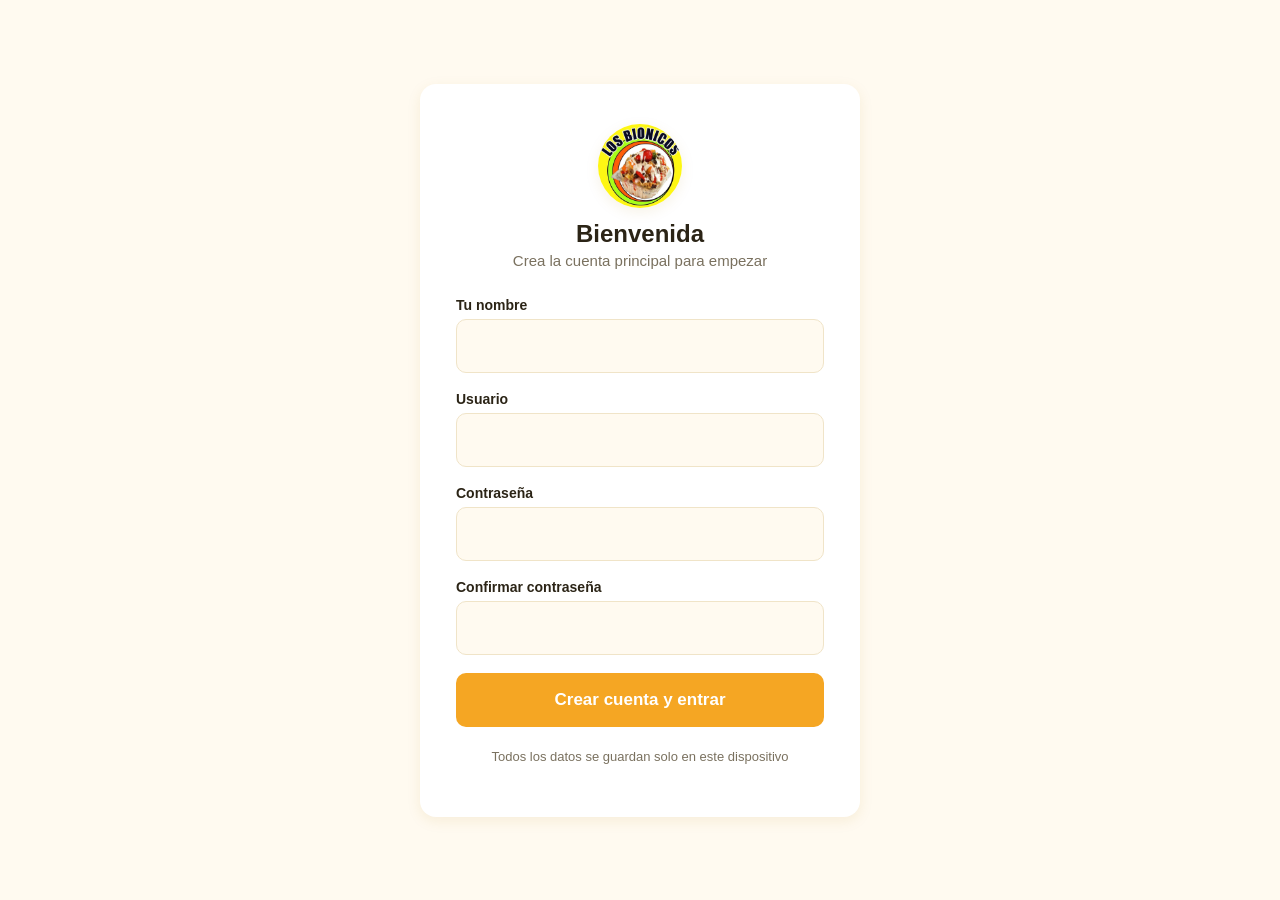
<file: index.html>
<!DOCTYPE html>
<html lang="es">
<head>
  <meta charset="UTF-8" />
  <meta name="viewport" content="width=device-width, initial-scale=1, maximum-scale=1, user-scalable=no, viewport-fit=cover" />
  <title>Los Biónicos - Control de Ventas</title>

  <link rel="manifest" href="manifest.json" />
  <meta name="theme-color" content="#f5a623" />

  <!-- Soporte específico para "Agregar a inicio" en iOS/Safari -->
  <meta name="apple-mobile-web-app-capable" content="yes" />
  <meta name="apple-mobile-web-app-status-bar-style" content="black-translucent" />
  <meta name="apple-mobile-web-app-title" content="Los Biónicos" />
  <link rel="apple-touch-icon" href="icons/icon-192.png" />

  <link rel="stylesheet" href="css/styles.css" />
</head>
<body>
  <div class="pantalla-login">
    <div class="tarjeta-login">
      <div class="tarjeta-login__logo">
        <img src="icons/logo.png" alt="Los Biónicos" class="logo-imagen" />
      </div>
      <h1 id="titulo-app">Iniciar sesión</h1>
      <p class="subtitulo" id="subtitulo-app">Frutería Los Biónicos</p>

      <!-- Login normal -->
      <form id="form-login" class="oculto">
        <div class="mensaje-error" id="error-login"></div>

        <div class="campo">
          <label for="login-usuario">Usuario</label>
          <input type="text" id="login-usuario" autocomplete="username" autocapitalize="none" required />
        </div>

        <div class="campo">
          <label for="login-password">Contraseña</label>
          <input type="password" id="login-password" autocomplete="current-password" required />
        </div>

        <button type="submit" class="boton boton-primario">Entrar</button>
      </form>

      <!-- Primer arranque: crear cuenta de dueña -->
      <form id="form-setup" class="oculto">
        <div class="mensaje-error" id="error-setup"></div>

        <div class="campo">
          <label for="setup-nombre">Tu nombre</label>
          <input type="text" id="setup-nombre" autocomplete="name" required />
        </div>

        <div class="campo">
          <label for="setup-usuario">Usuario</label>
          <input type="text" id="setup-usuario" autocomplete="username" autocapitalize="none" required />
        </div>

        <div class="campo">
          <label for="setup-password">Contraseña</label>
          <input type="password" id="setup-password" autocomplete="new-password" required />
        </div>

        <div class="campo">
          <label for="setup-password-confirma">Confirmar contraseña</label>
          <input type="password" id="setup-password-confirma" autocomplete="new-password" required />
        </div>

        <button type="submit" class="boton boton-primario">Crear cuenta y entrar</button>
      </form>

      <p class="pie-login">Todos los datos se guardan solo en este dispositivo</p>
    </div>
  </div>

  <script src="js/sha256.js"></script>
  <script src="js/db.js"></script>
  <script src="js/auth.js"></script>
  <script src="js/app.js"></script>
  <script src="js/registrar-sw.js"></script>
</body>
</html>
</file>
<file: css/styles.css>
:root {
  --color-primario: #f5a623;       /* naranja Los Biónicos, suavizado */
  --color-primario-oscuro: #d98c0f;
  --color-acento: #8bc34a;          /* verde claro del logo */
  --color-acento-oscuro: #6fa332;
  --color-fondo: #fffaf0;           /* crema cálido, no blanco frío */
  --color-superficie: #ffffff;
  --color-texto: #2b2416;
  --color-texto-suave: #7a715f;
  --color-borde: #f0e4c8;
  --color-error: #d64545;
  --color-error-fondo: #fdeceb;
  --radio: 16px;
  --sombra: 0 4px 14px rgba(180, 130, 20, 0.10);
}

* {
  box-sizing: border-box;
}

.oculto {
  display: none !important;
}

html, body {
  height: 100%;
  margin: 0;
}

body {
  font-family: -apple-system, BlinkMacSystemFont, "Segoe UI", Roboto, sans-serif;
  background: var(--color-fondo);
  color: var(--color-texto);
  -webkit-tap-highlight-color: transparent;
  overscroll-behavior: none;
  user-select: none;
}

button, input, select {
  font-family: inherit;
}

/* ---------- Login ---------- */

.pantalla-login {
  min-height: 100vh;
  display: flex;
  align-items: center;
  justify-content: center;
  padding: 24px;
}

.tarjeta-login {
  width: 100%;
  max-width: 440px;
  background: var(--color-superficie);
  border-radius: var(--radio);
  box-shadow: var(--sombra);
  padding: 40px 36px;
}

.tarjeta-login__logo {
  text-align: center;
  margin-bottom: 8px;
}

.tarjeta-login__logo .icono {
  font-size: 48px;
  line-height: 1;
}

.logo-imagen {
  width: 84px;
  height: 84px;
  border-radius: 50%;
  object-fit: cover;
  box-shadow: var(--sombra);
}

.logo-imagen--header {
  width: 32px;
  height: 32px;
  border-radius: 50%;
  object-fit: cover;
  flex-shrink: 0;
}

.tarjeta-login h1 {
  text-align: center;
  font-size: 24px;
  margin: 8px 0 4px;
}

.tarjeta-login .subtitulo {
  text-align: center;
  color: var(--color-texto-suave);
  font-size: 15px;
  margin: 0 0 28px;
}

.campo {
  margin-bottom: 18px;
}

.campo label {
  display: block;
  font-size: 14px;
  font-weight: 600;
  margin-bottom: 6px;
  color: var(--color-texto);
}

.campo input,
.campo select {
  width: 100%;
  padding: 16px 16px;
  font-size: 17px;
  border: 1.5px solid var(--color-borde);
  border-radius: 10px;
  background: var(--color-fondo);
  color: var(--color-texto);
  outline: none;
  transition: border-color 0.15s ease;
}

.campo input:focus,
.campo select:focus {
  border-color: var(--color-primario);
  background: var(--color-superficie);
}

.boton {
  display: block;
  width: 100%;
  padding: 17px;
  font-size: 17px;
  font-weight: 700;
  border: none;
  border-radius: 10px;
  cursor: pointer;
  touch-action: manipulation;
}

.boton-primario {
  background: var(--color-primario);
  color: #fff;
  margin-top: 8px;
}

.boton-primario:active {
  background: var(--color-primario-oscuro);
}

.boton-secundario {
  background: transparent;
  color: var(--color-primario);
  margin-top: 10px;
}

.mensaje-error {
  background: var(--color-error-fondo);
  color: var(--color-error);
  padding: 12px 14px;
  border-radius: 10px;
  font-size: 14px;
  margin-bottom: 18px;
  display: none;
}

.mensaje-error.visible {
  display: block;
}

.pie-login {
  text-align: center;
  margin-top: 22px;
  font-size: 13px;
  color: var(--color-texto-suave);
}

/* ---------- App shell (header + nav) ---------- */

.app-shell {
  min-height: 100vh;
  display: flex;
  flex-direction: column;
}

.app-header {
  background: var(--color-superficie);
  border-bottom: 1px solid var(--color-borde);
  border-top: 4px solid var(--color-primario);
  padding: 16px 24px;
  display: flex;
  align-items: center;
  justify-content: space-between;
  flex-wrap: wrap;
  gap: 12px;
}

.app-header__izquierda {
  display: flex;
  align-items: center;
  gap: 10px;
}

.app-header__titulo {
  font-size: 20px;
  font-weight: 800;
  margin: 0;
}

.app-nav {
  display: flex;
  gap: 8px;
  flex-wrap: wrap;
}

.app-nav a {
  text-decoration: none;
  color: var(--color-texto-suave);
  font-weight: 600;
  font-size: 15px;
  padding: 10px 14px;
  border-radius: 10px;
}

.app-nav a.activo {
  background: var(--color-acento);
  color: #fff;
}

.app-header__derecha {
  display: flex;
  align-items: center;
  gap: 14px;
}

.app-header__usuario {
  font-size: 14px;
  color: var(--color-texto-suave);
}

.boton-salir {
  background: transparent;
  color: var(--color-error);
  border: 1.5px solid var(--color-error-fondo);
  border-radius: 10px;
  padding: 10px 16px;
  font-weight: 700;
  font-size: 14px;
  cursor: pointer;
}

.app-main {
  flex: 1;
  padding: 24px;
  max-width: 1000px;
  width: 100%;
  margin: 0 auto;
}

.app-main__header {
  display: flex;
  align-items: center;
  justify-content: space-between;
  margin-bottom: 20px;
  gap: 12px;
  flex-wrap: wrap;
}

.app-main__header h2 {
  margin: 0;
  font-size: 22px;
}

.boton-ancho-auto {
  width: auto;
  padding: 15px 24px;
}

/* ---------- Lista de productos ---------- */

.lista-tarjetas {
  display: flex;
  flex-direction: column;
  gap: 12px;
}

.tarjeta-producto {
  background: var(--color-superficie);
  border-radius: var(--radio);
  box-shadow: var(--sombra);
  padding: 18px 20px;
  display: flex;
  align-items: center;
  justify-content: space-between;
  gap: 16px;
}

.tarjeta-producto__info {
  min-width: 0;
}

.tarjeta-producto__nombre {
  font-size: 18px;
  font-weight: 700;
  margin: 0 0 4px;
  overflow-wrap: break-word;
}

.tarjeta-producto__categoria {
  display: inline-block;
  background: var(--color-fondo);
  color: var(--color-texto-suave);
  font-size: 12px;
  font-weight: 600;
  padding: 3px 10px;
  border-radius: 999px;
  margin-right: 8px;
}

.tarjeta-producto__precio {
  font-size: 16px;
  font-weight: 700;
  color: var(--color-primario);
}

.tarjeta-producto__acciones {
  display: flex;
  gap: 8px;
  flex-shrink: 0;
}

.boton-icono {
  width: 48px;
  height: 48px;
  border-radius: 10px;
  border: 1.5px solid var(--color-borde);
  background: var(--color-fondo);
  font-size: 20px;
  cursor: pointer;
  display: flex;
  align-items: center;
  justify-content: center;
}

.boton-icono--eliminar {
  border-color: var(--color-error-fondo);
  background: var(--color-error-fondo);
}

.estado-vacio {
  text-align: center;
  padding: 60px 20px;
  color: var(--color-texto-suave);
}

.estado-vacio .icono {
  font-size: 48px;
  display: block;
  margin-bottom: 12px;
}

/* ---------- Modal ---------- */

.fondo-modal {
  position: fixed;
  inset: 0;
  background: rgba(15, 20, 35, 0.45);
  display: flex;
  align-items: center;
  justify-content: center;
  padding: 24px;
  z-index: 100;
}

.tarjeta-modal {
  position: relative;
  width: 100%;
  max-width: 460px;
  background: var(--color-superficie);
  border-radius: var(--radio);
  padding: 32px;
  box-shadow: var(--sombra);
  max-height: 90vh;
  overflow-y: auto;
}

.boton-cerrar-modal-x {
  position: absolute;
  top: 14px;
  right: 14px;
  width: 36px;
  height: 36px;
  border-radius: 50%;
  border: none;
  background: var(--color-fondo);
  color: var(--color-texto-suave);
  font-size: 18px;
  line-height: 1;
  cursor: pointer;
  touch-action: manipulation;
  display: flex;
  align-items: center;
  justify-content: center;
  z-index: 1;
}

.boton-cerrar-modal-x:active {
  background: var(--color-borde);
}

.tarjeta-modal h3 {
  margin: 0 0 20px;
  font-size: 20px;
}

.modal-acciones {
  display: flex;
  gap: 10px;
  margin-top: 6px;
}

.modal-acciones .boton {
  margin-top: 0;
}

/* ---------- Venta / Recibo ---------- */

.app-main--venta {
  max-width: 1200px;
}

.venta-layout {
  display: flex;
  gap: 20px;
  align-items: flex-start;
}

.venta-productos {
  flex: 1;
  min-width: 0;
}

.venta-categorias {
  display: flex;
  gap: 8px;
  flex-wrap: wrap;
  margin-bottom: 16px;
}

.chip-categoria {
  border: 1.5px solid var(--color-borde);
  background: var(--color-superficie);
  color: var(--color-texto-suave);
  font-weight: 600;
  font-size: 14px;
  padding: 9px 16px;
  border-radius: 999px;
  cursor: pointer;
  touch-action: manipulation;
}

.chip-categoria.activo {
  background: var(--color-acento);
  border-color: var(--color-acento);
  color: #fff;
}

.venta-grilla {
  display: grid;
  grid-template-columns: repeat(auto-fill, minmax(140px, 1fr));
  gap: 12px;
  /* Dejar espacio para hacer scroll de la grilla sin perder de vista el
     carrito, que siempre queda fijo a la par (ver .venta-carrito). */
  max-height: calc(100vh - 220px);
  overflow-y: auto;
  padding-right: 4px;
}

.tarjeta-venta-producto {
  min-height: 90px;
  background: var(--color-superficie);
  border: 1.5px solid var(--color-borde);
  border-radius: var(--radio);
  box-shadow: var(--sombra);
  padding: 14px;
  display: flex;
  flex-direction: column;
  justify-content: center;
  align-items: flex-start;
  gap: 6px;
  cursor: pointer;
  touch-action: manipulation;
  text-align: left;
  overflow: hidden;
}

.tarjeta-venta-producto__foto {
  width: 100%;
  height: 90px;
  object-fit: cover;
  border-radius: 10px;
  margin: -14px -14px 4px -14px;
  width: calc(100% + 28px);
}

.tarjeta-venta-producto:active {
  background: var(--color-fondo);
  border-color: var(--color-primario);
}

.tarjeta-venta-producto__nombre {
  font-size: 16px;
  font-weight: 700;
  overflow-wrap: break-word;
}

.tarjeta-venta-producto__precio {
  font-size: 15px;
  font-weight: 700;
  color: var(--color-primario);
}

.venta-carrito {
  width: 320px;
  flex-shrink: 0;
  background: var(--color-superficie);
  border-radius: var(--radio);
  box-shadow: var(--sombra);
  padding: 20px;
  position: sticky;
  top: 20px;
  display: flex;
  flex-direction: column;
  gap: 14px;
}

.venta-carrito__titulo {
  margin: 0;
  font-size: 18px;
}

.carrito-lista {
  display: flex;
  flex-direction: column;
  gap: 12px;
  max-height: 40vh;
  overflow-y: auto;
}

.carrito-linea {
  display: grid;
  grid-template-columns: 1fr auto;
  grid-template-rows: auto auto;
  row-gap: 6px;
  align-items: center;
  border-bottom: 1px solid var(--color-borde);
  padding-bottom: 10px;
}

.carrito-linea__info {
  grid-column: 1;
  grid-row: 1;
  display: flex;
  flex-direction: column;
  min-width: 0;
}

.carrito-linea__nombre {
  font-size: 15px;
  font-weight: 700;
  overflow-wrap: break-word;
}

.carrito-linea__precio {
  font-size: 12px;
  color: var(--color-texto-suave);
}

.carrito-linea__subtotal {
  grid-column: 2;
  grid-row: 1;
  font-weight: 700;
  color: var(--color-primario);
  white-space: nowrap;
}

.carrito-linea__stepper {
  grid-column: 1;
  grid-row: 2;
  display: flex;
  align-items: center;
  gap: 10px;
}

.boton-stepper {
  width: 44px;
  height: 44px;
  border-radius: 10px;
  border: 1.5px solid var(--color-borde);
  background: var(--color-fondo);
  font-size: 22px;
  font-weight: 700;
  cursor: pointer;
  touch-action: manipulation;
}

.carrito-linea__cantidad {
  min-width: 24px;
  text-align: center;
  font-weight: 700;
  font-size: 16px;
}

.carrito-linea__eliminar {
  grid-column: 2;
  grid-row: 2;
  justify-self: end;
  width: 40px;
  height: 40px;
}

.carrito-total {
  display: flex;
  justify-content: space-between;
  align-items: center;
  font-size: 20px;
  font-weight: 800;
  padding-top: 6px;
  border-top: 2px solid var(--color-borde);
}

.metodo-pago {
  display: flex;
  gap: 8px;
}

.chip-pago {
  flex: 1;
  border: 1.5px solid var(--color-borde);
  background: var(--color-fondo);
  color: var(--color-texto);
  font-weight: 700;
  font-size: 13px;
  padding: 12px 6px;
  border-radius: 10px;
  cursor: pointer;
  touch-action: manipulation;
}

.chip-pago.activo {
  background: var(--color-primario);
  border-color: var(--color-primario);
  color: #fff;
}

.venta-carrito .boton {
  margin-top: 0;
}

.tarjeta-recibo {
  max-width: 420px;
}

.recibo-contenido {
  font-size: 14px;
}

.recibo-titulo {
  text-align: center;
  margin: 0 0 8px;
  font-size: 20px;
}

.recibo-meta {
  text-align: center;
  margin: 0 0 4px;
  color: var(--color-texto-suave);
  font-size: 13px;
}

.recibo-separador {
  border: none;
  border-top: 1px dashed var(--color-borde);
  margin: 14px 0;
}

.recibo-lineas {
  display: flex;
  flex-direction: column;
  gap: 6px;
}

.recibo-linea {
  display: flex;
  justify-content: space-between;
  gap: 10px;
  font-size: 13px;
}

.recibo-total {
  display: flex;
  justify-content: space-between;
  font-size: 20px;
  font-weight: 800;
}

.recibo-metodo {
  text-align: center;
  margin: 12px 0 0;
  font-size: 13px;
}

.recibo-gracias {
  text-align: center;
  margin: 8px 0 0;
  font-style: italic;
  color: var(--color-texto-suave);
}

.enlace-descarga {
  display: block;
  text-align: center;
  margin-top: 12px;
  color: var(--color-primario);
  font-weight: 700;
  text-decoration: none;
}

/* El iPad (dispositivo objetivo de esta app) nunca baja de 744px de ancho
   ni en vertical, así que este apilado solo debería afectar a un celular
   angosto usado por accidente — el carrito se mantiene siempre a la par
   de la grilla de productos en el iPad, sin importar cuántos productos
   haya en el catálogo. */
@media (max-width: 620px) {
  .venta-layout {
    flex-direction: column;
  }

  .venta-carrito {
    width: 100%;
    position: static;
  }

  .venta-grilla {
    max-height: none;
    overflow-y: visible;
  }

  .carrito-lista {
    max-height: none;
  }
}

/* ---------- Reportes ---------- */

.tarjetas-resumen {
  display: flex;
  flex-wrap: wrap;
  gap: 16px;
  margin-bottom: 20px;
}

.tarjeta-resumen {
  flex: 1 1 200px;
  background: var(--color-superficie);
  border-radius: var(--radio);
  box-shadow: var(--sombra);
  padding: 20px 22px;
  display: flex;
  flex-direction: column;
  gap: 4px;
}

.tarjeta-resumen__etiqueta {
  font-size: 14px;
  color: var(--color-texto-suave);
  font-weight: 600;
  text-transform: uppercase;
  letter-spacing: 0.03em;
}

.tarjeta-resumen__total {
  font-size: 28px;
  font-weight: 700;
  color: var(--color-primario-oscuro);
}

.tarjeta-resumen__cantidad {
  font-size: 14px;
  color: var(--color-texto-suave);
}

.tarjeta-resumen--ganancia {
  border: 1.5px solid var(--color-acento);
}

.tarjeta-resumen--ganancia .tarjeta-resumen__total {
  color: var(--color-acento-oscuro);
}

.pestanas-periodo {
  display: flex;
  gap: 8px;
  margin-bottom: 16px;
}

.pestana-periodo {
  border: 1px solid var(--color-borde);
  background: var(--color-superficie);
  color: var(--color-texto);
  border-radius: 999px;
  padding: 8px 18px;
  font-size: 15px;
  font-weight: 600;
  cursor: pointer;
}

.pestana-periodo.activo {
  background: var(--color-primario);
  border-color: var(--color-primario);
  color: #fff;
}

.tabla-reportes-envoltorio {
  background: var(--color-superficie);
  border-radius: var(--radio);
  box-shadow: var(--sombra);
  overflow-x: auto;
}

.tabla-reportes {
  width: 100%;
  border-collapse: collapse;
  font-size: 15px;
}

.tabla-reportes th,
.tabla-reportes td {
  text-align: left;
  padding: 12px 16px;
  border-bottom: 1px solid var(--color-borde);
  white-space: nowrap;
}

.tabla-reportes th {
  color: var(--color-texto-suave);
  font-size: 13px;
  text-transform: uppercase;
  letter-spacing: 0.03em;
  font-weight: 600;
}

.tabla-reportes tbody tr:last-child td {
  border-bottom: none;
}

@media (max-width: 640px) {
  .tarjetas-resumen {
    flex-direction: column;
  }
}

/* ---------- Usuarios ---------- */

.tarjeta-usuario {
  flex-wrap: wrap;
}

.tarjeta-usuario__insignias {
  display: flex;
  gap: 8px;
  margin-top: 8px;
  flex-wrap: wrap;
}

.insignia-rol {
  display: inline-block;
  font-size: 12px;
  font-weight: 700;
  padding: 4px 12px;
  border-radius: 999px;
}

.insignia-rol--duena {
  background: var(--color-primario);
  color: #fff;
}

.insignia-rol--empleado {
  background: var(--color-acento);
  color: #fff;
}

.insignia-estado {
  display: inline-block;
  font-size: 12px;
  font-weight: 700;
  padding: 4px 12px;
  border-radius: 999px;
}

.insignia-estado--activo {
  background: #e6f4d9;
  color: var(--color-acento-oscuro);
}

.insignia-estado--inactivo {
  background: var(--color-error-fondo);
  color: var(--color-error);
}

.nota-password {
  font-size: 13px;
  color: var(--color-texto-suave);
  margin: -10px 0 18px;
}

.campo-checkbox label {
  display: flex;
  align-items: center;
  gap: 10px;
  font-weight: 600;
  cursor: pointer;
}

.campo-checkbox input[type="checkbox"] {
  width: 20px;
  height: 20px;
}

/* ---------- Caja ---------- */

.tarjeta-caja {
  background: var(--color-superficie);
  border-radius: var(--radio);
  box-shadow: var(--sombra);
  padding: 28px 26px;
  margin-bottom: 20px;
}

.tarjeta-caja h3 {
  margin: 0 0 16px;
  font-size: 19px;
}

.caja-estado-vacio {
  text-align: center;
  padding: 20px 10px 8px;
}

.caja-estado-vacio .icono {
  font-size: 48px;
  display: block;
  margin-bottom: 12px;
}

.caja-estado-vacio p {
  color: var(--color-texto-suave);
  margin: 0 0 22px;
}

.caja-info-lista {
  display: flex;
  flex-direction: column;
  gap: 10px;
  margin-bottom: 20px;
}

.caja-info-fila {
  display: flex;
  justify-content: space-between;
  align-items: center;
  font-size: 15px;
  padding-bottom: 10px;
  border-bottom: 1px solid var(--color-borde);
}

.caja-info-fila:last-child {
  border-bottom: none;
  padding-bottom: 0;
}

.caja-info-fila span:first-child {
  color: var(--color-texto-suave);
  font-weight: 600;
}

.caja-info-fila span:last-child {
  font-weight: 700;
}

.caja-resumen-grid {
  display: grid;
  grid-template-columns: repeat(auto-fit, minmax(150px, 1fr));
  gap: 14px;
  margin-bottom: 22px;
}

.caja-resumen-item {
  background: var(--color-fondo);
  border-radius: 12px;
  padding: 14px 16px;
  display: flex;
  flex-direction: column;
  gap: 4px;
}

.caja-resumen-item__etiqueta {
  font-size: 12px;
  color: var(--color-texto-suave);
  font-weight: 600;
  text-transform: uppercase;
  letter-spacing: 0.03em;
}

.caja-resumen-item__valor {
  font-size: 19px;
  font-weight: 700;
  color: var(--color-primario-oscuro);
}

.caja-resumen-item--esperado .caja-resumen-item__valor {
  color: var(--color-acento-oscuro);
}

.caja-resultado-cierre {
  text-align: center;
  padding: 18px;
  border-radius: 12px;
  background: var(--color-fondo);
  margin: 6px 0 20px;
}

.caja-resultado-cierre__titulo {
  font-size: 18px;
  font-weight: 800;
  margin: 0 0 4px;
}

.caja-resultado-cierre__detalle {
  font-size: 14px;
  color: var(--color-texto-suave);
  margin: 0;
}

.caja-resultado-cierre--falta .caja-resultado-cierre__titulo {
  color: var(--color-error);
}

.caja-resultado-cierre--sobra .caja-resultado-cierre__titulo {
  color: var(--color-primario-oscuro);
}

.caja-resultado-cierre--exacto .caja-resultado-cierre__titulo {
  color: var(--color-acento-oscuro);
}

.caja-diferencia--falta {
  color: var(--color-error);
  font-weight: 700;
}

.caja-diferencia--sobra {
  color: var(--color-acento-oscuro);
  font-weight: 700;
}

.caja-diferencia--exacto {
  color: var(--color-texto-suave);
  font-weight: 700;
}

/* ---------- Fotos de producto ---------- */

.tarjeta-producto:has(.tarjeta-producto__miniatura) .tarjeta-producto__info {
  flex: 1;
  min-width: 0;
}

.tarjeta-producto__miniatura {
  width: 56px;
  height: 56px;
  border-radius: 10px;
  object-fit: cover;
  flex-shrink: 0;
  background: var(--color-fondo);
}

.tarjeta-producto__miniatura--vacia {
  display: flex;
  align-items: center;
  justify-content: center;
  font-size: 24px;
}

.foto-preview {
  display: block;
  width: 100px;
  height: 100px;
  object-fit: cover;
  border-radius: 10px;
  margin-top: 10px;
  background: var(--color-fondo);
}

/* ---------- Domicilio y caja (venta) ---------- */

.aviso-caja-cerrada {
  max-width: 480px;
  margin: 60px auto;
  text-align: center;
  background: var(--color-superficie);
  border-radius: var(--radio);
  box-shadow: var(--sombra);
  padding: 40px 32px;
}

.aviso-caja-cerrada .icono {
  font-size: 44px;
  display: block;
  margin-bottom: 12px;
}

.aviso-caja-cerrada h2 {
  margin: 0 0 10px;
  font-size: 20px;
}

.aviso-caja-cerrada p {
  color: var(--color-texto-suave);
  margin: 0 0 20px;
  font-size: 14px;
}

.aviso-caja-cerrada .boton {
  display: inline-block;
  text-decoration: none;
}

.entrega-toggle {
  display: flex;
  gap: 8px;
  margin-bottom: 14px;
}

.chip-entrega {
  flex: 1;
  padding: 12px 8px;
  border: 1.5px solid var(--color-borde);
  border-radius: 10px;
  background: var(--color-fondo);
  color: var(--color-texto-suave);
  font-weight: 700;
  font-size: 14px;
  cursor: pointer;
  touch-action: manipulation;
}

.chip-entrega.activo {
  background: var(--color-primario);
  border-color: var(--color-primario);
  color: #fff;
}

.domicilio-campos {
  background: var(--color-fondo);
  border-radius: 10px;
  padding: 14px;
  margin-bottom: 14px;
  display: flex;
  flex-direction: column;
  gap: 10px;
}

.campo--compacto {
  margin-bottom: 0;
}

.campo--compacto label {
  font-size: 12px;
  margin-bottom: 4px;
}

.campo--compacto input {
  padding: 10px 12px;
  font-size: 14px;
}

.resultado-vuelto {
  margin-top: 8px;
  padding: 10px 12px;
  border-radius: var(--radio);
  font-weight: 800;
  font-size: 16px;
  text-align: center;
}

.resultado-vuelto--ok {
  background: #e3f5e8;
  color: #1e7a3d;
}

.resultado-vuelto--falta {
  background: var(--color-error-fondo, #fde8e8);
  color: var(--color-error, #b3261e);
}

.recibo-domicilio {
  background: var(--color-fondo);
  border-radius: 10px;
  padding: 10px 12px;
  margin: 10px 0;
  font-size: 13px;
  text-align: left;
}

.recibo-domicilio strong {
  display: block;
  margin-bottom: 4px;
}

.boton-quitar-foto {
  display: inline-block;
  margin-top: 8px;
  background: none;
  border: none;
  color: var(--color-error);
  font-size: 13px;
  font-weight: 600;
  cursor: pointer;
  padding: 4px 0;
}

/* ---------- Cancelar venta ---------- */

.boton-cancelar-venta {
  background: var(--color-error-fondo);
  color: var(--color-error);
  border: none;
  border-radius: var(--radio);
  padding: 6px 10px;
  font-size: 12px;
  font-weight: 600;
  cursor: pointer;
  white-space: nowrap;
}

.boton-cancelar-venta:active {
  opacity: 0.8;
}

.boton-reimprimir-recibo {
  background: var(--color-primario-fondo, #fdecd2);
  color: var(--color-primario, #c97a1a);
  border: none;
  border-radius: var(--radio);
  padding: 6px 10px;
  font-size: 12px;
  font-weight: 600;
  cursor: pointer;
  white-space: nowrap;
}

.boton-reimprimir-recibo:active {
  opacity: 0.8;
}

.etiqueta-venta-cancelada {
  display: inline-block;
  background: var(--color-error-fondo);
  color: var(--color-error);
  border-radius: var(--radio);
  padding: 4px 10px;
  font-size: 12px;
  font-weight: 600;
  white-space: nowrap;
}

.fila-venta-cancelada {
  text-decoration: line-through;
  opacity: 0.6;
}

.fila-venta-cancelada .etiqueta-venta-cancelada {
  text-decoration: none;
}

/* ---------- Gastos ---------- */

.nota-caja-abierta {
  background: var(--color-error-fondo);
  color: var(--color-error);
  border-radius: var(--radio);
  padding: 10px 14px;
  font-size: 13px;
  font-weight: 600;
  margin-bottom: 16px;
}

.gastos-total-tarjeta {
  background: transparent;
  padding: 0;
}

.gastos-total-tarjeta .caja-resumen-item__etiqueta {
  font-size: 14px;
}

.gastos-total-tarjeta .caja-resumen-item__valor {
  font-size: 28px;
}

.boton-eliminar-gasto {
  background: none;
  border: none;
  cursor: pointer;
  font-size: 16px;
  padding: 4px 8px;
  border-radius: 8px;
}

.boton-eliminar-gasto:hover {
  background: var(--color-error-fondo);
}

/* ---------- Respaldo ---------- */

.resumen-respaldo {
  background: var(--color-fondo, #f6f6f6);
  border-radius: 10px;
  padding: 12px 14px;
  font-size: 14px;
  margin-bottom: 18px;
}

.mensaje-error.mensaje-exito.visible {
  background: #e3f6e8;
  color: #1f7a3d;
}

.tarjeta-caja--peligro {
  border: 2px solid var(--color-error);
}

.aviso-peligro {
  background: var(--color-error-fondo);
  color: var(--color-error);
  border-radius: 10px;
  padding: 14px 16px;
  font-size: 14px;
  margin-bottom: 18px;
  line-height: 1.5;
}

/* ---------- Búsqueda de productos ---------- */

.buscador-productos {
  display: block;
  width: 100%;
  padding: 14px 16px;
  margin-bottom: 16px;
  font-size: 16px;
  font-family: inherit;
  color: inherit;
  background: #fff;
  border: 1.5px solid var(--color-borde);
  border-radius: 10px;
  box-sizing: border-box;
}

.buscador-productos:focus {
  outline: none;
  border-color: var(--color-primario);
}

.buscador-productos::-webkit-search-cancel-button {
  cursor: pointer;
}

/* ---------- Botones de foto (tomar / galería) ---------- */

.fila-botones-foto {
  display: flex;
  gap: 10px;
  margin-top: 4px;
}

.boton-foto-opcion {
  flex: 1;
  width: auto;
  padding: 14px 10px;
  font-size: 15px;
  margin-top: 0;
}

@media (max-width: 420px) {
  .fila-botones-foto {
    flex-direction: column;
  }
}

/* ---------- Clientes ---------- */

.campo textarea {
  width: 100%;
  padding: 16px 16px;
  font-size: 16px;
  font-family: inherit;
  border: 1.5px solid var(--color-borde);
  border-radius: 10px;
  background: var(--color-fondo);
  color: var(--color-texto);
  outline: none;
  resize: vertical;
  transition: border-color 0.15s ease;
}

.campo textarea:focus {
  border-color: var(--color-primario);
  background: var(--color-superficie);
}

.tarjeta-cliente__telefono {
  display: block;
  font-size: 14px;
  color: var(--color-texto-suave);
  margin-bottom: 2px;
}

.tarjeta-cliente__direccion {
  display: block;
  font-size: 13px;
  color: var(--color-texto-suave);
  overflow: hidden;
  text-overflow: ellipsis;
  white-space: nowrap;
  max-width: 100%;
}

/* ---------- Pantalla de inicio ---------- */

.inicio-grid {
  display: grid;
  grid-template-columns: repeat(auto-fill, minmax(200px, 1fr));
  gap: 22px;
}

.inicio-boton {
  display: flex;
  flex-direction: column;
  align-items: center;
  justify-content: center;
  gap: 14px;
  padding: 44px 16px;
  border-radius: var(--radio);
  box-shadow: var(--sombra);
  text-decoration: none;
  color: #fff;
  font-weight: 800;
  font-size: 19px;
  touch-action: manipulation;
  transition: transform 0.08s ease;
}

.inicio-boton:active {
  transform: scale(0.96);
}

.inicio-boton__icono {
  font-size: 58px;
  line-height: 1;
}

.inicio-boton--vender { background: var(--color-primario); }
.inicio-boton--caja { background: var(--color-acento); }
.inicio-boton--productos { background: #4a90d9; }
.inicio-boton--clientes { background: #9b6bd9; }
.inicio-boton--reportes { background: #d96b9b; }
.inicio-boton--respaldo { background: #5cb8b2; }
.inicio-boton--usuarios { background: #7a715f; }

/* ---------- Filtro de periodo específico (Reportes) ---------- */

.filtro-especifico-controles {
  margin-bottom: 16px;
}

.filtro-especifico-controles input,
.filtro-especifico-controles select {
  padding: 12px 14px;
  font-size: 15px;
  border: 1.5px solid var(--color-borde);
  border-radius: 10px;
  background: var(--color-superficie);
  color: var(--color-texto);
  outline: none;
  min-width: 200px;
}

.filtro-especifico-controles input:focus,
.filtro-especifico-controles select:focus {
  border-color: var(--color-primario);
}

/* ---------- Venta: cliente opcional, extras por línea, recibo ---------- */

.campo-cliente select#venta-cliente-select {
  width: 100%;
  padding: 10px 12px;
  font-size: 15px;
  border: 1.5px solid var(--color-borde);
  border-radius: 10px;
  background: var(--color-superficie);
  color: var(--color-texto);
  outline: none;
}

.campo-cliente select#venta-cliente-select:focus {
  border-color: var(--color-primario);
}

.carrito-linea__extra-boton {
  width: 44px;
  height: 44px;
  font-size: 18px;
  margin-left: 4px;
}

.carrito-linea__extra {
  display: block;
  font-size: 12px;
  color: var(--color-primario);
  font-weight: 600;
}

.carrito-linea__nota {
  display: block;
  font-size: 12px;
  font-style: italic;
  color: var(--color-texto-suave);
}

.tarjeta-extra-linea {
  max-width: 360px;
}

.recibo-linea-nota {
  font-size: 12px;
  font-style: italic;
  color: var(--color-texto-suave);
  margin: -4px 0 6px;
}

/* ===== Caja: movimientos, ventas del turno y detalle histórico ===== */

.caja-movimientos,
.caja-ventas-turno {
  margin-top: 24px;
  padding-top: 20px;
  border-top: 1px solid var(--color-borde, #e5e5e5);
}

.caja-movimientos h4,
.caja-ventas-turno h4 {
  margin: 0 0 12px;
}

.chip-selector {
  display: flex;
  gap: 8px;
  margin-bottom: 14px;
}

.chip-tipo-movimiento {
  flex: 1;
  padding: 10px 12px;
  border-radius: 999px;
  border: 2px solid var(--color-borde, #e5e5e5);
  background: #fff;
  font-size: 14px;
  font-weight: 600;
  cursor: pointer;
  transition: border-color 0.15s ease, background-color 0.15s ease;
}

.chip-tipo-movimiento--activo {
  border-color: var(--color-primario, #f5a623);
  background: rgba(245, 166, 35, 0.12);
}

.etiqueta-movimiento {
  display: inline-block;
  padding: 2px 8px;
  border-radius: 999px;
  font-size: 12px;
  font-weight: 600;
  white-space: nowrap;
}

.etiqueta-movimiento--gasto {
  background: rgba(220, 53, 69, 0.12);
  color: #b02a37;
}

.etiqueta-movimiento--ingreso {
  background: rgba(40, 167, 69, 0.12);
  color: #1e7e34;
}

.boton-eliminar-movimiento {
  background: none;
  border: none;
  cursor: pointer;
  font-size: 16px;
  padding: 4px 8px;
}

.fila-historial-caja {
  cursor: pointer;
}

.fila-historial-caja:hover {
  background: rgba(245, 166, 35, 0.08);
}

.tarjeta-modal--ancha {
  max-width: 720px;
  width: 100%;
  max-height: 85vh;
  overflow-y: auto;
}

/* ---------- Header sin pestañas (pantalla de Inicio) ---------- */

.app-header--inicio {
  justify-content: space-between;
}

.app-header--inicio .app-header__derecha {
  margin-left: auto;
}

/* ---------- Selector "+ botón" reutilizable (categoría, cliente) ---------- */

.fila-campo-mas-boton {
  display: flex;
  gap: 8px;
  align-items: center;
}

.fila-campo-mas-boton select {
  flex: 1;
  min-width: 0;
  padding: 16px;
  font-size: 17px;
  border: 1.5px solid var(--color-borde);
  border-radius: 10px;
  background: var(--color-fondo);
  color: var(--color-texto);
}

.boton-mas-circular {
  flex-shrink: 0;
  width: 52px;
  height: 52px;
  border-radius: 50%;
  border: none;
  background: var(--color-primario);
  color: #fff;
  font-size: 26px;
  font-weight: 700;
  line-height: 1;
  cursor: pointer;
  touch-action: manipulation;
  display: flex;
  align-items: center;
  justify-content: center;
}

.boton-mas-circular:active {
  background: var(--color-primario-oscuro);
}

.chip-entrega {
  font-size: 13px;
  padding: 12px 4px;
  line-height: 1.2;
}

.billetes-rapidos {
  display: flex;
  flex-wrap: wrap;
  gap: 6px;
  margin-bottom: 8px;
}

.chip-billete {
  flex: 1 1 auto;
  padding: 10px 8px;
  border: 1.5px solid var(--color-borde);
  border-radius: 10px;
  background: var(--color-superficie);
  color: var(--color-texto);
  font-weight: 700;
  font-size: 14px;
  cursor: pointer;
  touch-action: manipulation;
}

.chip-billete:active {
  background: var(--color-fondo);
  border-color: var(--color-primario);
}

.nota-pedidosya {
  margin: 0;
  font-size: 12px;
  color: var(--color-texto-suave);
}

.tarjeta-negocio {
  background: var(--color-superficie);
  border-radius: var(--radio);
  box-shadow: var(--sombra);
  padding: 18px 20px;
  margin-bottom: 24px;
  display: flex;
  flex-direction: column;
  gap: 12px;
}

.tarjeta-negocio h3 {
  margin: 0;
  font-size: 17px;
}

/* ---------- Ventana de código de vendedor (PIN) ---------- */

.pin-fondo {
  z-index: 1000;
}

.pin-tarjeta {
  max-width: 340px;
  text-align: center;
}

.pin-titulo {
  margin: 0 0 4px;
  font-size: 20px;
}

.pin-ayuda {
  margin: 0 0 16px;
  font-size: 13px;
  color: var(--color-texto-suave);
}

.pin-puntos {
  display: flex;
  justify-content: center;
  gap: 14px;
  margin-bottom: 10px;
}

.pin-puntos span {
  width: 18px;
  height: 18px;
  border-radius: 50%;
  border: 2px solid var(--color-borde);
  background: transparent;
}

.pin-puntos span.pin-punto--lleno {
  background: var(--color-primario);
  border-color: var(--color-primario);
}

.pin-puntos--error {
  animation: pin-sacudida 0.3s;
}

@keyframes pin-sacudida {
  0%, 100% { transform: translateX(0); }
  25% { transform: translateX(-8px); }
  75% { transform: translateX(8px); }
}

.pin-mensaje {
  min-height: 20px;
  margin-bottom: 8px;
  font-size: 13px;
  font-weight: 700;
  color: var(--color-error, #b3261e);
}

.pin-teclado {
  display: grid;
  grid-template-columns: repeat(3, 1fr);
  gap: 10px;
}

.pin-tecla {
  padding: 18px 0;
  font-size: 24px;
  font-weight: 800;
  border: 1.5px solid var(--color-borde);
  border-radius: 14px;
  background: var(--color-superficie);
  color: var(--color-texto);
  cursor: pointer;
  touch-action: manipulation;
}

.pin-tecla:active {
  background: var(--color-fondo);
  border-color: var(--color-primario);
}

.mensaje-exito {
  padding: 10px 12px;
  border-radius: var(--radio);
  background: #e3f5e8;
  color: #1e7a3d;
  font-weight: 700;
  font-size: 14px;
}

.pagos-electronicos {
  display: flex;
  flex-direction: column;
  gap: 16px;
  margin-bottom: 24px;
}

.pago-bloque {
  background: var(--color-superficie);
  border-radius: var(--radio);
  box-shadow: var(--sombra);
  padding: 18px 20px;
}

.pago-bloque__cabecera {
  display: flex;
  align-items: baseline;
  flex-wrap: wrap;
  gap: 8px 16px;
  margin-bottom: 12px;
}

.pago-bloque__titulo {
  font-size: 17px;
  font-weight: 800;
}

.pago-bloque__total {
  font-size: 22px;
  font-weight: 800;
  color: var(--color-primario);
}

.pago-bloque__cantidad,
.pago-bloque__vacio {
  font-size: 13px;
  color: var(--color-texto-suave);
  margin: 0;
}

.pago-bancos {
  display: flex;
  flex-wrap: wrap;
  gap: 8px;
  margin-bottom: 14px;
}

.pago-banco-chip {
  display: flex;
  flex-direction: column;
  gap: 2px;
  padding: 8px 12px;
  border-radius: var(--radio);
  background: var(--color-fondo);
  font-size: 13px;
}

.pagos-tabla-envoltorio {
  overflow-x: auto;
}

.venta-cliente-telefono {
  display: block;
  margin-top: 4px;
  font-size: 12px;
  color: var(--color-texto-suave);
}

.detalle-pago {
  font-size: 11px;
  color: var(--color-texto-suave);
}

.inicio-version {
  margin-top: 18px;
  text-align: center;
  font-size: 12px;
  color: var(--color-texto-suave);
}

/* ---------- Aviso de respaldo (pantalla de Inicio) ---------- */

.aviso-respaldo {
  display: flex;
  align-items: center;
  gap: 12px;
  flex-wrap: wrap;
  margin-bottom: 20px;
  padding: 14px 18px;
  background: var(--color-error-fondo, #fde8e8);
  color: var(--color-error, #b3261e);
  border-radius: var(--radio);
}

.aviso-respaldo__icono {
  font-size: 20px;
}

.aviso-respaldo__texto {
  flex: 1;
  min-width: 200px;
  font-size: 14px;
  font-weight: 600;
}

.aviso-respaldo__boton {
  background: var(--color-error, #b3261e);
  color: #fff;
  border-radius: var(--radio);
  padding: 8px 14px;
  font-size: 13px;
  font-weight: 700;
  text-decoration: none;
  white-space: nowrap;
}

.aviso-respaldo__cerrar {
  background: transparent;
  border: none;
  color: var(--color-error, #b3261e);
  font-size: 16px;
  font-weight: 700;
  cursor: pointer;
  padding: 4px 6px;
  line-height: 1;
}

/* ---------- Resumen de hoy (pantalla de Inicio) ---------- */

.resumen-hoy-inicio {
  display: flex;
  flex-wrap: wrap;
  gap: 16px;
  margin-top: 28px;
  padding: 22px 24px;
  background: var(--color-superficie);
  border-radius: var(--radio);
  box-shadow: var(--sombra);
}

.resumen-hoy-inicio__item {
  flex: 1 1 160px;
  display: flex;
  flex-direction: column;
  gap: 4px;
}

.resumen-hoy-inicio__etiqueta {
  font-size: 13px;
  font-weight: 600;
  color: var(--color-texto-suave);
  text-transform: uppercase;
  letter-spacing: 0.03em;
}

.resumen-hoy-inicio__valor {
  font-size: 22px;
  font-weight: 800;
  color: var(--color-texto);
  text-transform: capitalize;
}

.resumen-hoy-inicio__valor--ok {
  color: var(--color-acento-oscuro);
}

.resumen-hoy-inicio__valor--alerta {
  color: var(--color-error);
}

/* ---------- Selector de cliente compacto (Vender) ---------- */

.fila-campo-mas-boton--compacta select.select-compacto {
  padding: 10px 12px;
  font-size: 14px;
}

.boton-mas-circular--chico {
  width: 40px;
  height: 40px;
  font-size: 20px;
}

.domicilio-cliente-info {
  background: #e6f4d9;
  color: var(--color-acento-oscuro);
  border-radius: 10px;
  padding: 10px 14px;
  font-size: 14px;
  margin-bottom: 10px;
}

/* ---------- Total de ventas y nota de diferencia (Caja) ---------- */

.caja-resumen-item--total-ventas {
  background: #fff4e0;
  border: 1.5px solid var(--color-primario);
  border-radius: var(--radio);
  padding: 16px 18px;
  margin-bottom: 14px;
  display: flex;
  justify-content: space-between;
  align-items: center;
}

.caja-resumen-item--total-ventas .caja-resumen-item__etiqueta {
  font-size: 15px;
  font-weight: 700;
  color: var(--color-texto);
  text-transform: none;
}

.caja-resumen-item--total-ventas .caja-resumen-item__valor {
  font-size: 24px;
  color: var(--color-primario-oscuro);
}

.caja-info-fila--nota {
  align-items: flex-start;
}

.caja-info-fila--nota span:last-child {
  max-width: 60%;
  text-align: right;
  font-style: italic;
  color: var(--color-texto-suave);
}

#campo-motivo-diferencia textarea {
  width: 100%;
  padding: 12px;
  font-size: 15px;
  border: 1.5px solid var(--color-borde);
  border-radius: 10px;
  background: var(--color-fondo);
  color: var(--color-texto);
  resize: vertical;
}

.filtro-rango-fechas {
  display: flex;
  gap: 14px;
  flex-wrap: wrap;
  margin-bottom: 16px;
}

.filtro-rango-fechas .campo {
  margin-bottom: 0;
}

.subtitulo-seccion {
  margin: 4px 0 0;
  font-size: 13px;
  color: var(--color-texto-suave);
  max-width: 520px;
}
</file>
